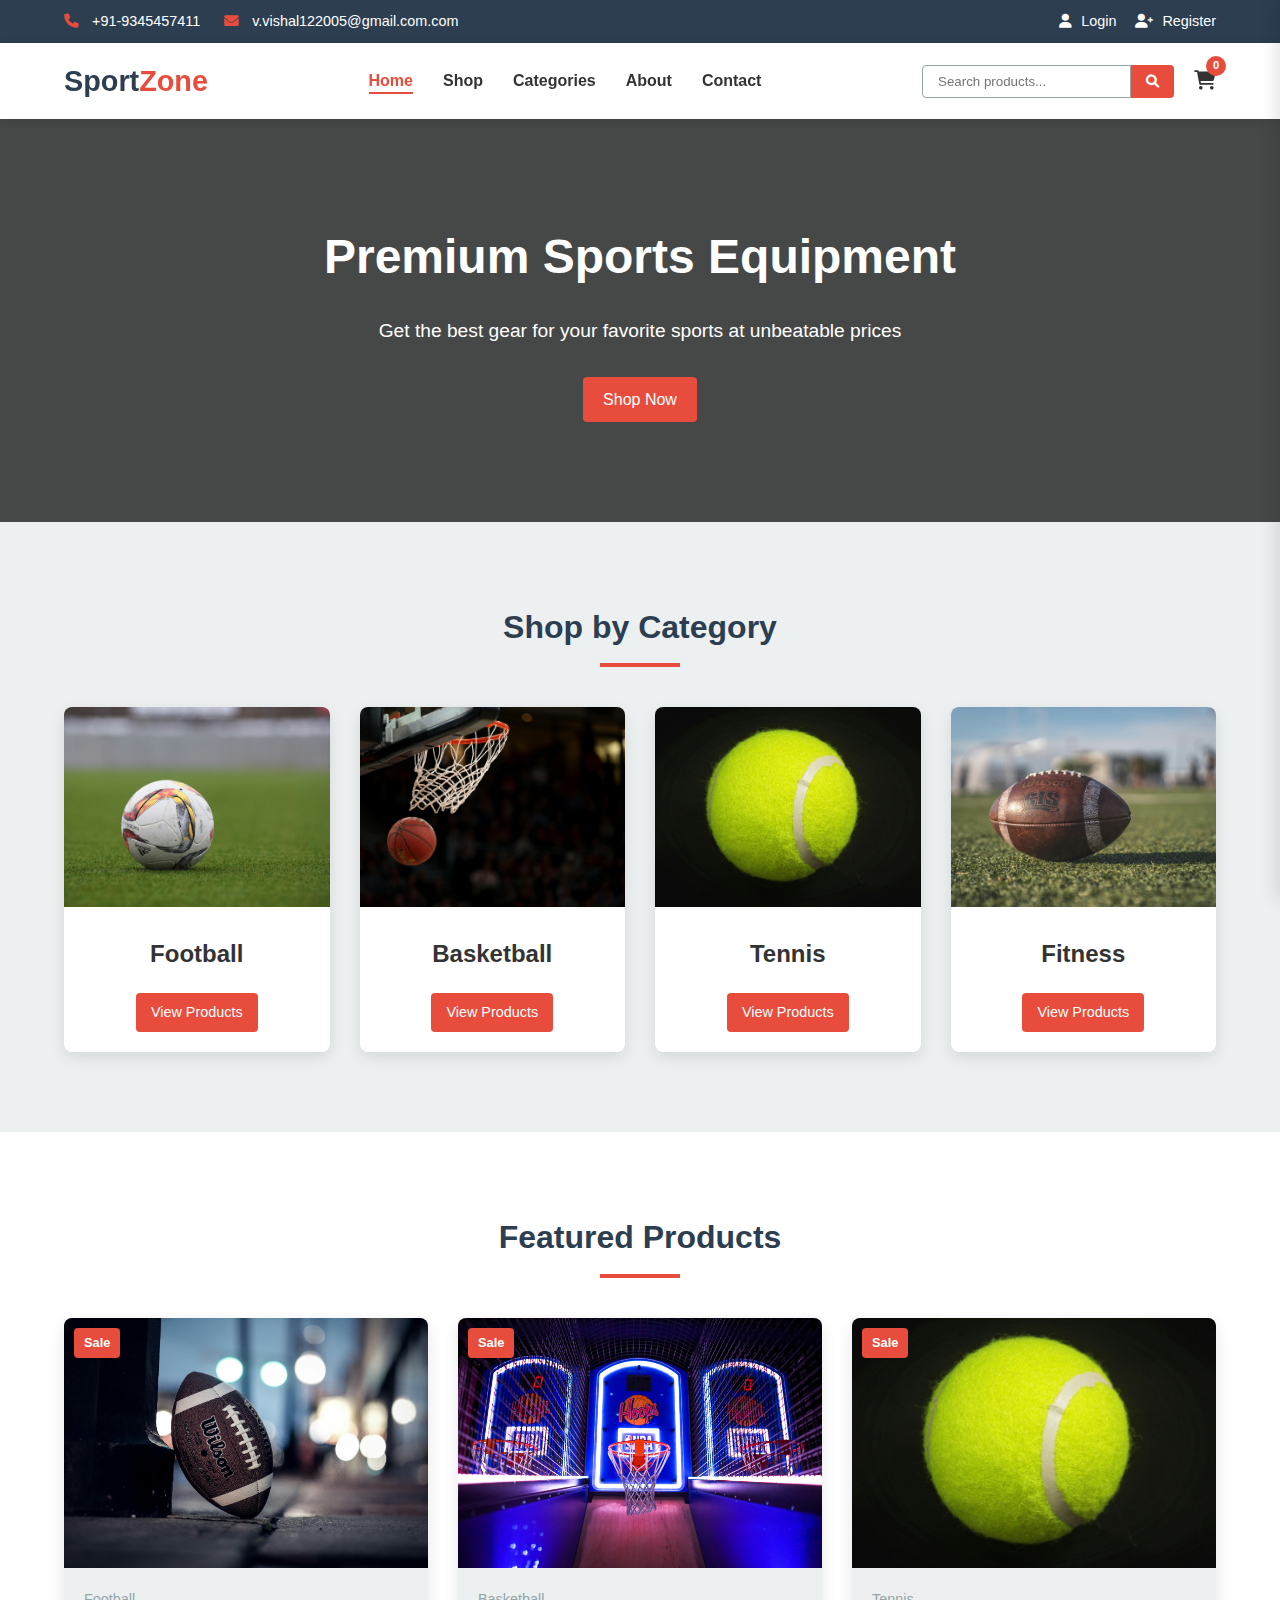
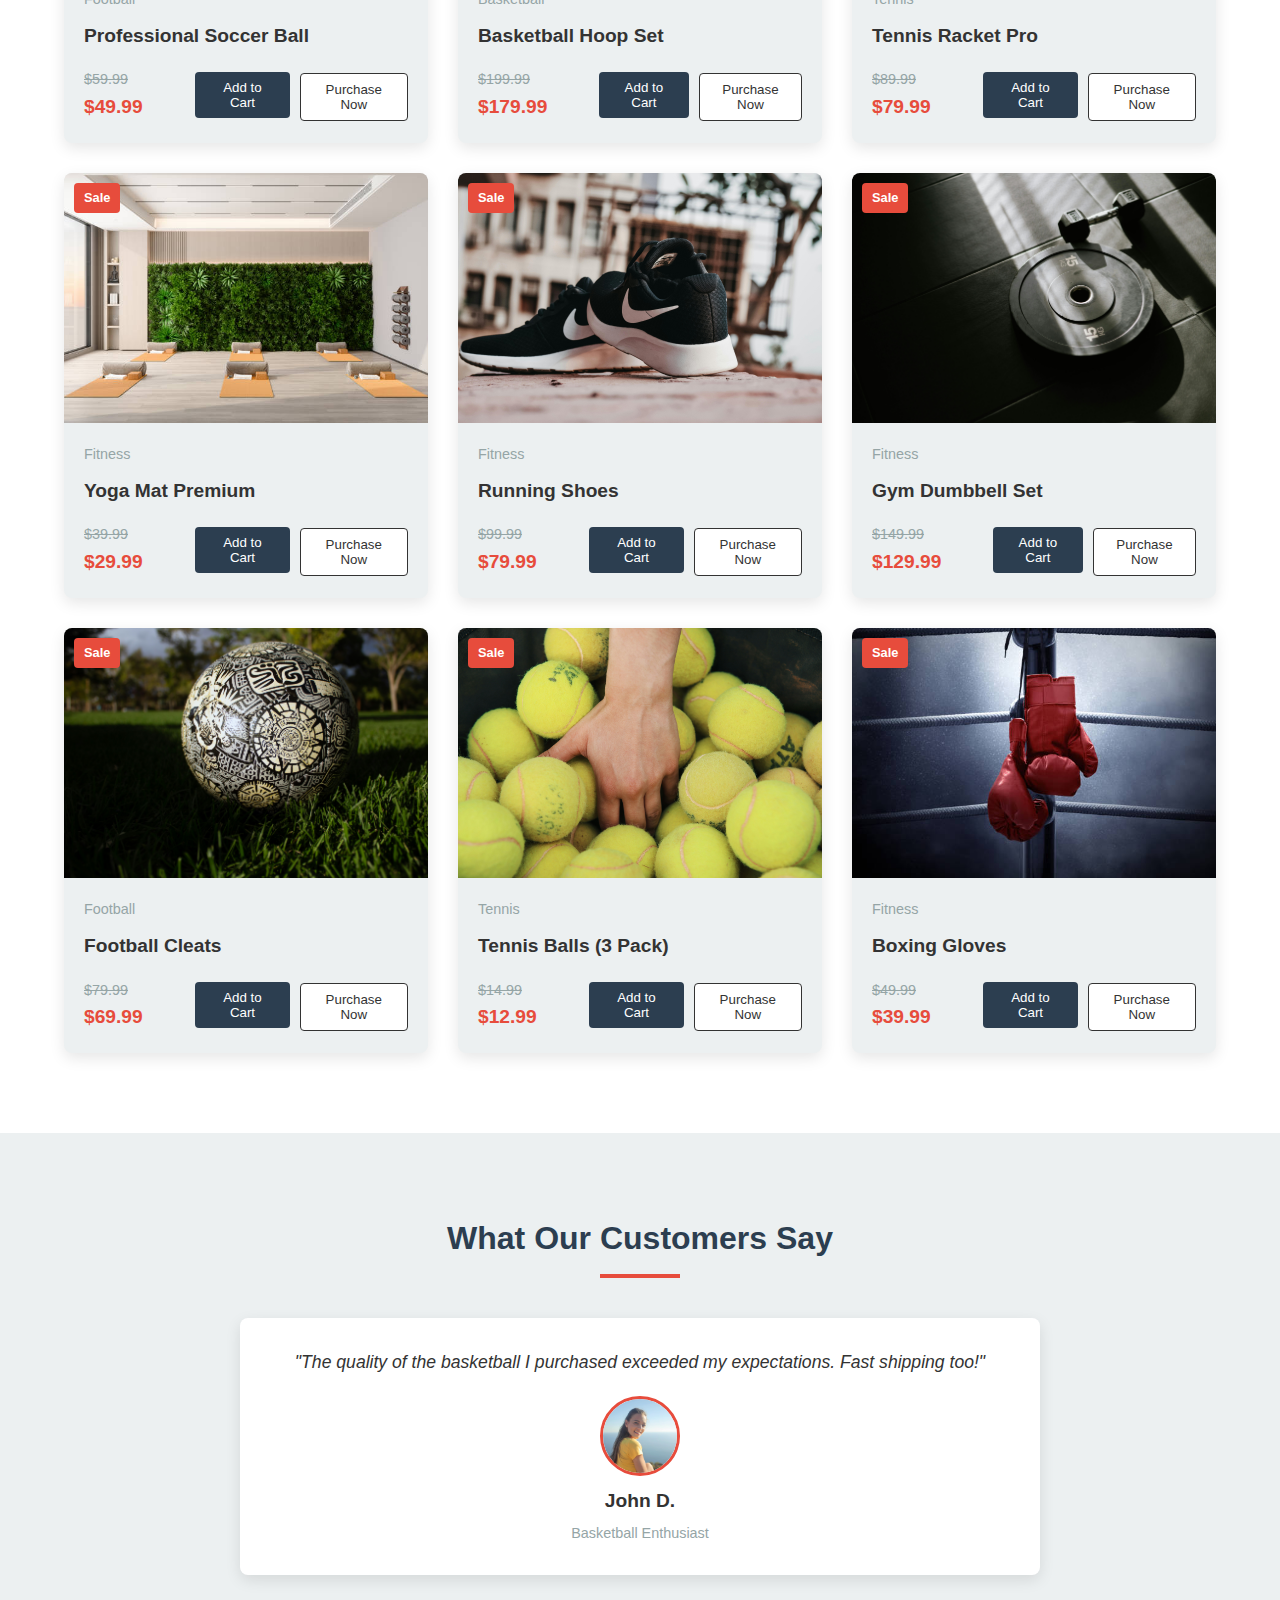
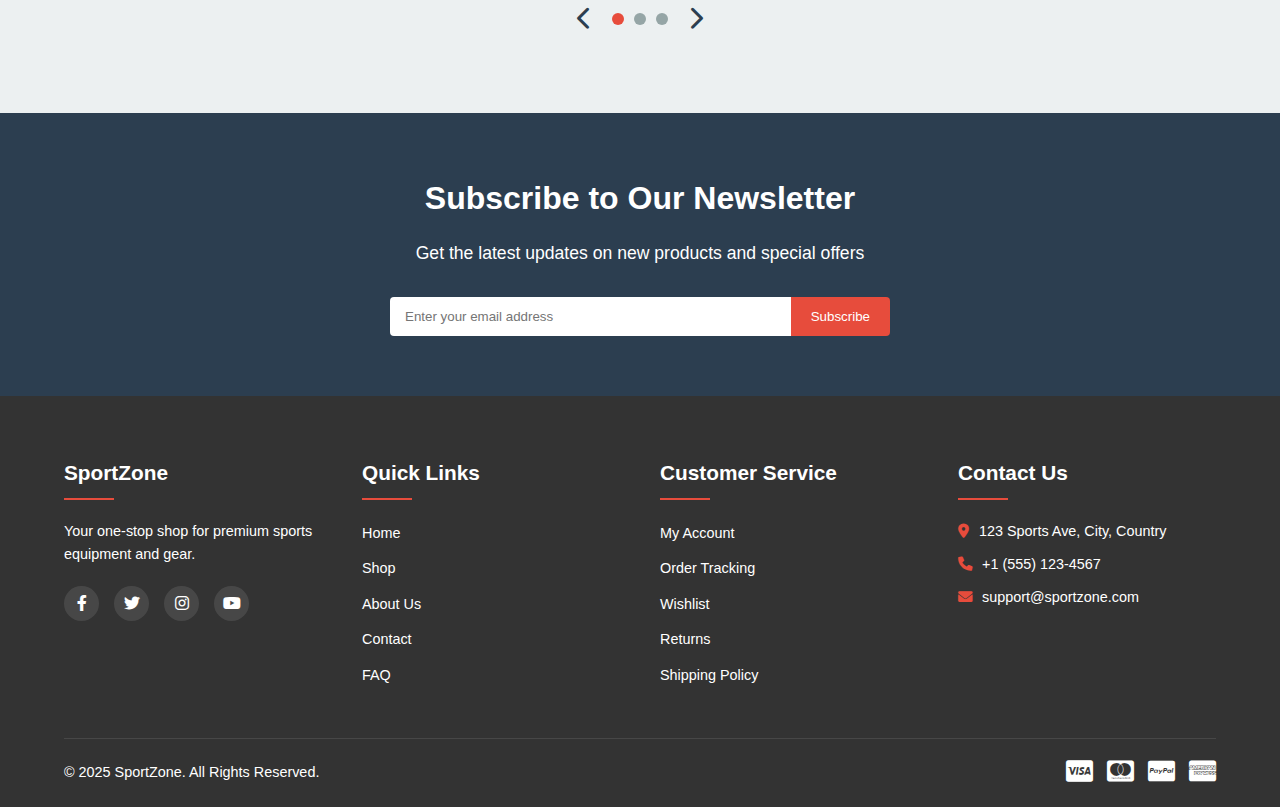
<file: index.html>
<!DOCTYPE html>
<html lang="en">
<head>
    <meta charset="UTF-8">
    <meta name="viewport" content="width=device-width, initial-scale=1.0">
    <title>SportZone - Premium Sports Equipment</title>
    <link rel="stylesheet" href="styles.css">
    <link rel="stylesheet" href="https://cdnjs.cloudflare.com/ajax/libs/font-awesome/6.0.0-beta3/css/all.min.css">
    <style>
    .view-details {
        background-color: #fff;
        border: 1px solid #333;
        color: #333;
        padding: 8px 12px;
        margin-top: 5px;
        margin-left: 10px;
        cursor: pointer;
        border-radius: 4px;
        transition: 0.3s;
    }

    .view-details:hover {
        background-color: #333;
        color: #fff;
    }
    </style>
</head>
<body>
    <!-- Header and other sections remain the same until the featured products section -->
   <header>
        <div class="top-bar">
            <div class="container">
                <div class="contact-info">
                    <span><i class="fas fa-phone"></i> +91-9345457411</span>
                    <span><i class="fas fa-envelope"></i> v.vishal122005@gmail.com.com</span>
                </div>
                <div class="auth-links">
                    <a href="#"><i class="fas fa-user"></i> Login</a>
                    <a href="#"><i class="fas fa-user-plus"></i> Register</a>
                </div>
            </div>
        </div>
        <nav>
            <div class="container">
                <div class="logo">
                    <h1>Sport<span>Zone</span></h1>
                </div>
                <ul class="nav-links">
                    <li><a href="#" class="active">Home</a></li>
                    <li><a href="#">Shop</a></li>
                    <li><a href="#">Categories</a></li>
                    <li><a href="#">About</a></li>
                    <li><a href="#">Contact</a></li>
                </ul>
                <div class="cart-search">
                    <div class="search-box">
                        <input type="text" placeholder="Search products...">
                        <button><i class="fas fa-search"></i></button>
                    </div>
                    <div class="cart-icon">
                        <i class="fas fa-shopping-cart"></i>
                        <span class="cart-count">0</span>
                    </div>
                </div>
                <div class="hamburger">
                    <i class="fas fa-bars"></i>
                </div>
            </div>
        </nav>
    </header>

    <section class="hero">
        <div class="container">
            <div class="hero-content">
                <h2>Premium Sports Equipment</h2>
                <p>Get the best gear for your favorite sports at unbeatable prices</p>
                <a href="#" class="btn">Shop Now</a>
            </div>
        </div>
    </section>

    <section class="categories">
        <div class="container">
            <h2 class="section-title">Shop by Category</h2>
            <div class="category-grid">
                <div class="category-card">
                    <img src="images/football.jpg" alt="Football">
                    <h3>Football</h3>
                    <a href="#" class="btn">View Products</a>
                </div>
                <div class="category-card">
                    <img src="images/baseketball.jpg" alt="Basketball">
                    <h3>Basketball</h3>
                    <a href="#" class="btn">View Products</a>
                </div>
                <div class="category-card">
                    <img src="images/tennis.jpg" alt="Tennis">
                    <h3>Tennis</h3>
                    <a href="#" class="btn">View Products</a>
                </div>
                <div class="category-card">
                    <img src="images/ball.jpg" alt="Fitness">
                    <h3>Fitness</h3>
                    <a href="#" class="btn">View Products</a>
                </div>
            </div>
        </div>
    </section>

    <section class="featured-products">
        <div class="container">
            <h2 class="section-title">Featured Products</h2>
            <div class="product-grid">
                <!-- Product 1 -->
                <div class="product-card">
                    <div class="product-image">
                        <span class="product-badge">Sale</span>
                        <img src="images/Professional Soccer Ball.jpg" alt="Professional Soccer Ball">
                    </div>
                    <div class="product-info">
                        <span class="product-category">Football</span>
                        <h3 class="product-title">Professional Soccer Ball</h3>
                        <div class="product-price">
                            <div>
                                <span class="old-price">$59.99</span>
                                <span class="price">$49.99</span>
                            </div>
                            <button class="add-to-cart" data-id="1">Add to Cart</button>
                            <button class="view-details" onclick="purchaseNow(1)">Purchase Now</button>
                        </div>
                    </div>
                </div>
                
                <!-- Product 2 -->
                <div class="product-card">
                    <div class="product-image">
                        <span class="product-badge">Sale</span>
                        <img src="images/Basketball Hoop Set.jpg" alt="Basketball Hoop Set">
                    </div>
                    <div class="product-info">
                        <span class="product-category">Basketball</span>
                        <h3 class="product-title">Basketball Hoop Set</h3>
                        <div class="product-price">
                            <div>
                                <span class="old-price">$199.99</span>
                                <span class="price">$179.99</span>
                            </div>
                            <button class="add-to-cart" data-id="2">Add to Cart</button>
                            <button class="view-details" onclick="purchaseNow(2)">Purchase Now</button>
                        </div>
                    </div>
                </div>

                <!-- Product 3 -->
                <div class="product-card">
                    <div class="product-image">
                        <span class="product-badge">Sale</span>
                        <img src="images/tennis.jpg" alt="Tennis Racket">
                    </div>
                    <div class="product-info">
                        <span class="product-category">Tennis</span>
                        <h3 class="product-title">Tennis Racket Pro</h3>
                        <div class="product-price">
                            <div>
                                <span class="old-price">$89.99</span>
                                <span class="price">$79.99</span>
                            </div>
                            <button class="add-to-cart" data-id="3">Add to Cart</button>
                            <button class="view-details" onclick="purchaseNow(3)">Purchase Now</button>
                        </div>
                    </div>
                </div>
                
                <!-- Product 4 -->
                <div class="product-card">
                    <div class="product-image">
                        <span class="product-badge">Sale</span>
                        <img src="images/Yoga Mat Premium.jpg" alt="Yoga Mat">
                    </div>
                    <div class="product-info">
                        <span class="product-category">Fitness</span>
                        <h3 class="product-title">Yoga Mat Premium</h3>
                        <div class="product-price">
                            <div>
                                <span class="old-price">$39.99</span>
                                <span class="price">$29.99</span>
                            </div>
                            <button class="add-to-cart" data-id="4">Add to Cart</button>
                            <button class="view-details" onclick="purchaseNow(4)">Purchase Now</button>
                        </div>
                    </div>
                </div>
                
                <!-- Product 5 -->
                <div class="product-card">
                    <div class="product-image">
                        <span class="product-badge">Sale</span>
                        <img src="images/Running Shoes.jpg" alt="Running Shoes">
                    </div>
                    <div class="product-info">
                        <span class="product-category">Fitness</span>
                        <h3 class="product-title">Running Shoes</h3>
                        <div class="product-price">
                            <div>
                                <span class="old-price">$99.99</span>
                                <span class="price">$79.99</span>
                            </div>
                            <button class="add-to-cart" data-id="5">Add to Cart</button>
                            <button class="view-details" onclick="purchaseNow(5)">Purchase Now</button>
                        </div>
                    </div>
                </div>
                
                <!-- Product 6 -->
                <div class="product-card">
                    <div class="product-image">
                        <span class="product-badge">Sale</span>
                        <img src="images/Gym Dumbbell Set.jpg" alt="Dumbbell Set">
                    </div>
                    <div class="product-info">
                        <span class="product-category">Fitness</span>
                        <h3 class="product-title">Gym Dumbbell Set</h3>
                        <div class="product-price">
                            <div>
                                <span class="old-price">$149.99</span>
                                <span class="price">$129.99</span>
                            </div>
                            <button class="add-to-cart" data-id="6">Add to Cart</button>
                            <button class="view-details" onclick="purchaseNow(6)">Purchase Now</button>
                        </div>
                    </div>
                </div>
                
                <!-- Product 7 -->
                <div class="product-card">
                    <div class="product-image">
                        <span class="product-badge">Sale</span>
                        <img src="images/Football Cleats.jpg" alt="Football Cleats">
                    </div>
                    <div class="product-info">
                        <span class="product-category">Football</span>
                        <h3 class="product-title">Football Cleats</h3>
                        <div class="product-price">
                            <div>
                                <span class="old-price">$79.99</span>
                                <span class="price">$69.99</span>
                            </div>
                            <button class="add-to-cart" data-id="7">Add to Cart</button>
                            <button class="view-details" onclick="purchaseNow(7)">Purchase Now</button>
                        </div>
                    </div>
                </div>
                
                <!-- Product 8 -->
                <div class="product-card">
                    <div class="product-image">
                        <span class="product-badge">Sale</span>
                        <img src="images/Tennis Balls3.jpg" alt="Tennis Balls">
                    </div>
                    <div class="product-info">
                        <span class="product-category">Tennis</span>
                        <h3 class="product-title">Tennis Balls (3 Pack)</h3>
                        <div class="product-price">
                            <div>
                                <span class="old-price">$14.99</span>
                                <span class="price">$12.99</span>
                            </div>
                            <button class="add-to-cart" data-id="8">Add to Cart</button>
                            <button class="view-details" onclick="purchaseNow(8)">Purchase Now</button>
                        </div>
                    </div>
                </div>
                
                <!-- Product 9 -->
                <div class="product-card">
                    <div class="product-image">
                        <span class="product-badge">Sale</span>
                        <img src="images/boxing gloves.jpg" alt="Boxing Gloves">
                    </div>
                    <div class="product-info">
                        <span class="product-category">Fitness</span>
                        <h3 class="product-title">Boxing Gloves</h3>
                        <div class="product-price">
                            <div>
                                <span class="old-price">$49.99</span>
                                <span class="price">$39.99</span>
                            </div>
                            <button class="add-to-cart" data-id="9">Add to Cart</button>
                            <button class="view-details" onclick="purchaseNow(9)">Purchase Now</button>
                        </div>
                    </div>
                </div>
            </div>
        </div>
    </section>

    <!-- Rest of the HTML remains the same -->
 <section class="testimonials">
        <div class="container">
            <h2 class="section-title">What Our Customers Say</h2>
            <div class="testimonial-slider">
                <div class="testimonial active">
                    <p>"The quality of the basketball I purchased exceeded my expectations. Fast shipping too!"</p>
                    <div class="customer">
                        <img src="images/reviewer1.jpg" alt="John D.">
                        <h4>John D.</h4>
                        <span>Basketball Enthusiast</span>
                    </div>
                </div>
                <div class="testimonial">
                    <p>"Great selection of tennis rackets at competitive prices. Will definitely shop here again."</p>
                    <div class="customer">
                        <img src="images/reviewer2.jpg" alt="Sarah M.">
                        <h4>Sarah M.</h4>
                        <span>Tennis Player</span>
                    </div>
                </div>
                <div class="testimonial">
                    <p>"Excellent customer service helped me find the perfect fitness equipment for my home gym."</p>
                    <div class="customer">
                        <img src="images/reviewer3.jpg" alt="Michael T.">
                        <h4>Michael T.</h4>
                        <span>Fitness Trainer</span>
                    </div>
                </div>
            </div>
            <div class="slider-controls">
                <button class="prev"><i class="fas fa-chevron-left"></i></button>
                <div class="dots">
                    <span class="dot active"></span>
                    <span class="dot"></span>
                    <span class="dot"></span>
                </div>
                <button class="next"><i class="fas fa-chevron-right"></i></button>
            </div>
        </div>
    </section>

    <section class="newsletter">
        <div class="container">
            <div class="newsletter-content">
                <h2>Subscribe to Our Newsletter</h2>
                <p>Get the latest updates on new products and special offers</p>
                <form>
                    <input type="email" placeholder="Enter your email address">
                    <button type="submit" class="btn">Subscribe</button>
                </form>
            </div>
        </div>
    </section>

    <footer>
        <div class="container">
            <div class="footer-grid">
                <div class="footer-col">
                    <h3>SportZone</h3>
                    <p>Your one-stop shop for premium sports equipment and gear.</p>
                    <div class="social-links">
                        <a href="#"><i class="fab fa-facebook-f"></i></a>
                        <a href="#"><i class="fab fa-twitter"></i></a>
                        <a href="#"><i class="fab fa-instagram"></i></a>
                        <a href="#"><i class="fab fa-youtube"></i></a>
                    </div>
                </div>
                <div class="footer-col">
                    <h3>Quick Links</h3>
                    <ul>
                        <li><a href="#">Home</a></li>
                        <li><a href="#">Shop</a></li>
                        <li><a href="#">About Us</a></li>
                        <li><a href="#">Contact</a></li>
                        <li><a href="#">FAQ</a></li>
                    </ul>
                </div>
                <div class="footer-col">
                    <h3>Customer Service</h3>
                    <ul>
                        <li><a href="#">My Account</a></li>
                        <li><a href="#">Order Tracking</a></li>
                        <li><a href="#">Wishlist</a></li>
                        <li><a href="#">Returns</a></li>
                        <li><a href="#">Shipping Policy</a></li>
                    </ul>
                </div>
                <div class="footer-col">
                    <h3>Contact Us</h3>
                    <ul class="contact-info">
                        <li><i class="fas fa-map-marker-alt"></i> 123 Sports Ave, City, Country</li>
                        <li><i class="fas fa-phone"></i> +1 (555) 123-4567</li>
                        <li><i class="fas fa-envelope"></i> support@sportzone.com</li>
                    </ul>
                </div>
            </div>
            <div class="footer-bottom">
                <p>&copy; 2025 SportZone. All Rights Reserved.</p>
                <div class="payment-methods">
                    <i class="fab fa-cc-visa"></i>
                    <i class="fab fa-cc-mastercard"></i>
                    <i class="fab fa-cc-paypal"></i>
                    <i class="fab fa-cc-amex"></i>
                </div>
            </div>
        </div>
    </footer>

    <div class="cart-sidebar">
        <div class="cart-header">
            <h3>Your Cart</h3>
            <button class="close-cart"><i class="fas fa-times"></i></button>
        </div>
        <div class="cart-items">
            <!-- Cart items will be loaded here by JavaScript -->
        </div>
        <div class="cart-total">
            <p>Total: <span>$0.00</span></p>
            <a href="#" class="btn checkout-btn">Proceed to Checkout</a>
        </div>
    </div>
    <div class="overlay"></div>

    <script>
        // Sample product data
        const products = [
            {
                id: 1,
                title: "Professional Soccer Ball",
                category: "Football",
                price: 49.99,
                oldPrice: 59.99,
                image: "images/Professional Soccer Ball.jpg",
                badge: "Sale",
                rating: 4.5
            },
            {
                id: 2,
                title: "Basketball Hoop Set",
                category: "Basketball",
                price: 179.99,
                oldPrice: 199.99,
                image: "images/Basketball Hoop Set.jpg",
                badge: "Sale",
                rating: 4.8
            },
            {
                id: 3,
                title: "Tennis Racket Pro",
                category: "Tennis",
                price: 79.99,
                oldPrice: 89.99,
                image: "images/tennis.jpg",
                badge: "Sale",
                rating: 4.3
            },
            {
                id: 4,
                title: "Yoga Mat Premium",
                category: "Fitness",
                price: 29.99,
                oldPrice: 39.99,
                image: "images/Yoga Mat Premium.jpg",
                badge: "Sale",
                rating: 4.7
            },
            {
                id: 5,
                title: "Running Shoes",
                category: "Fitness",
                price: 79.99,
                oldPrice: 99.99,
                image: "images/Running Shoes.jpg",
                badge: "Sale",
                rating: 4.6
            },
            {
                id: 6,
                title: "Gym Dumbbell Set",
                category: "Fitness",
                price: 129.99,
                oldPrice: 149.99,
                image: "images/Gym Dumbbell Set.jpg",
                badge: "Sale",
                rating: 4.9
            },
            {
                id: 7,
                title: "Football Cleats",
                category: "Football",
                price: 69.99,
                oldPrice: 79.99,
                image: "images/Football Cleats.jpg",
                badge: "Sale",
                rating: 4.4
            },
            {
                id: 8,
                title: "Tennis Balls (3 Pack)",
                category: "Tennis",
                price: 12.99,
                oldPrice: 14.99,
                image: "images/Tennis Balls3.jpg",
                badge: "Sale",
                rating: 4.2
            },
            {
                id: 9,
                title: "Boxing Gloves",
                category: "Fitness",
                price: 39.99,
                oldPrice: 49.99,
                image: "images/boxing gloves.jpg",
                badge: "Sale",
                rating: 4.5
            }
        ];

        // Cart functionality
        let cart = [];

        // DOM Elements
        const productGrid = document.querySelector('.product-grid');
        const cartIcon = document.querySelector('.cart-icon');
        const cartCount = document.querySelector('.cart-count');
        const cartSidebar = document.querySelector('.cart-sidebar');
        const overlay = document.querySelector('.overlay');
        const closeCart = document.querySelector('.close-cart');
        const cartItemsContainer = document.querySelector('.cart-items');
        const cartTotal = document.querySelector('.cart-total span');
        const hamburger = document.querySelector('.hamburger');
        const navLinks = document.querySelector('.nav-links');
        const testimonialSlides = document.querySelectorAll('.testimonial');
        const dots = document.querySelectorAll('.dot');
        const prevBtn = document.querySelector('.prev');
        const nextBtn = document.querySelector('.next');

        // Initialize
        document.addEventListener('DOMContentLoaded', () => {
            // Add event listeners to all "Add to Cart" buttons
            document.querySelectorAll('.add-to-cart').forEach(button => {
                button.addEventListener('click', addToCart);
            });
            
            // Cart toggle
            cartIcon.addEventListener('click', () => {
                cartSidebar.classList.add('active');
                overlay.classList.add('active');
                updateCartDisplay();
            });
            
            closeCart.addEventListener('click', () => {
                cartSidebar.classList.remove('active');
                overlay.classList.remove('active');
            });
            
            overlay.addEventListener('click', () => {
                cartSidebar.classList.remove('active');
                overlay.classList.remove('active');
            });
            
            // Mobile menu toggle
            hamburger.addEventListener('click', () => {
                navLinks.classList.toggle('active');
            });
            
            // Testimonial slider
            dots.forEach((dot, index) => {
                dot.addEventListener('click', () => showSlide(index));
            });
            
            prevBtn.addEventListener('click', prevSlide);
            nextBtn.addEventListener('click', nextSlide);
            
            // Auto slide
            setInterval(nextSlide, 5000);
        });

        // Add to cart function
        function addToCart(event) {
            const productId = parseInt(event.target.getAttribute('data-id'));
            const product = products.find(p => p.id === productId);
            
            if (product) {
                // Check if product already exists in cart
                const existingItem = cart.find(item => item.id === productId);
                
                if (existingItem) {
                    existingItem.quantity += 1;
                } else {
                    cart.push({
                        ...product,
                        quantity: 1
                    });
                }
                
                updateCartCount();
                showCartNotification(product.title);
            }
        }

        // Update cart count in the header
        function updateCartCount() {
            const totalItems = cart.reduce((total, item) => total + item.quantity, 0);
            cartCount.textContent = totalItems;
        }

        // Show notification when item is added to cart
        function showCartNotification(productName) {
            const notification = document.createElement('div');
            notification.className = 'cart-notification';
            notification.innerHTML = `
                <p>${productName} added to cart!</p>
            `;
            
            document.body.appendChild(notification);
            
            setTimeout(() => {
                notification.classList.add('show');
            }, 10);
            
            setTimeout(() => {
                notification.classList.remove('show');
                setTimeout(() => {
                    document.body.removeChild(notification);
                }, 300);
            }, 3000);
        }

        // Update cart display in sidebar
        function updateCartDisplay() {
            if (cart.length === 0) {
                cartItemsContainer.innerHTML = '<p>Your cart is empty</p>';
                cartTotal.textContent = '$0.00';
                return;
            }
            
            let html = '';
            let total = 0;
            
            cart.forEach(item => {
                const itemTotal = item.price * item.quantity;
                total += itemTotal;
                
                html += `
                    <div class="cart-item">
                        <img src="${item.image}" alt="${item.title}">
                        <div class="cart-item-details">
                            <h4>${item.title}</h4>
                            <p>$${item.price.toFixed(2)} x ${item.quantity}</p>
                            <p class="cart-item-total">$${itemTotal.toFixed(2)}</p>
                            <div class="cart-item-actions">
                                <button class="quantity-btn minus" data-id="${item.id}">-</button>
                                <span>${item.quantity}</span>
                                <button class="quantity-btn plus" data-id="${item.id}">+</button>
                                <button class="remove-btn" data-id="${item.id}"><i class="fas fa-trash"></i></button>
                            </div>
                        </div>
                    </div>
                `;
            });
            
            cartItemsContainer.innerHTML = html;
            cartTotal.textContent = `$${total.toFixed(2)}`;
            
            // Add event listeners to quantity buttons
            document.querySelectorAll('.quantity-btn').forEach(button => {
                button.addEventListener('click', updateCartItemQuantity);
            });
            
            // Add event listeners to remove buttons
            document.querySelectorAll('.remove-btn').forEach(button => {
                button.addEventListener('click', removeCartItem);
            });
        }

        // Update cart item quantity
        function updateCartItemQuantity(event) {
            const productId = parseInt(event.target.getAttribute('data-id'));
            const item = cart.find(item => item.id === productId);
            
            if (event.target.classList.contains('minus')) {
                if (item.quantity > 1) {
                    item.quantity -= 1;
                } else {
                    // Remove item if quantity becomes 0
                    cart = cart.filter(item => item.id !== productId);
                }
            } else if (event.target.classList.contains('plus')) {
                item.quantity += 1;
            }
            
            updateCartCount();
            updateCartDisplay();
        }

        // Remove item from cart
        function removeCartItem(event) {
            const productId = parseInt(event.target.closest('button').getAttribute('data-id'));
            cart = cart.filter(item => item.id !== productId);
            
            updateCartCount();
            updateCartDisplay();
        }

        // Purchase Now function - redirects to payment page
        function purchaseNow(productId) {
            // Add the product to cart with quantity 1
            const product = products.find(p => p.id === productId);
            
            if (product) {
                // Create a temporary cart with just this product
                const tempCart = [{
                    ...product,
                    quantity: 1
                }];
                
                // Store the cart in sessionStorage
                sessionStorage.setItem('checkoutCart', JSON.stringify(tempCart));
                
                // Redirect to payment page
                window.location.href = 'payment.html';
            }
        }

        // Testimonial slider functions
        let currentSlide = 0;

        function showSlide(n) {
            testimonialSlides.forEach(slide => slide.classList.remove('active'));
            dots.forEach(dot => dot.classList.remove('active'));
            
            currentSlide = (n + testimonialSlides.length) % testimonialSlides.length;
            
            testimonialSlides[currentSlide].classList.add('active');
            dots[currentSlide].classList.add('active');
        }

        function nextSlide() {
            showSlide(currentSlide + 1);
        }

        function prevSlide() {
            showSlide(currentSlide - 1);
        }
    </script>

    <style>
        /* Add this CSS for the cart notification */
        .cart-notification {
            position: fixed;
            bottom: 20px;
            right: 20px;
            background-color: #4CAF50;
            color: white;
            padding: 15px 20px;
            border-radius: 4px;
            box-shadow: 0 4px 8px rgba(0, 0, 0, 0.1);
            z-index: 1000;
            transform: translateY(100px);
            opacity: 0;
            transition: transform 0.3s ease, opacity 0.3s ease;
        }
        
        .cart-notification.show {
            transform: translateY(0);
            opacity: 1;
        }
        
        /* Style for cart items in sidebar */
        .cart-item {
            display: flex;
            margin-bottom: 15px;
            padding-bottom: 15px;
            border-bottom: 1px solid #eee;
        }
        
        .cart-item img {
            width: 80px;
            height: 80px;
            object-fit: cover;
            margin-right: 15px;
        }
        
        .cart-item-details {
            flex: 1;
        }
        
        .cart-item-actions {
            display: flex;
            align-items: center;
            margin-top: 5px;
        }
        
        .quantity-btn {
            background: #f5f5f5;
            border: none;
            width: 25px;
            height: 25px;
            display: flex;
            align-items: center;
            justify-content: center;
            cursor: pointer;
            margin: 0 5px;
        }
        
        .remove-btn {
            background: none;
            border: none;
            color: #ff5252;
            cursor: pointer;
            margin-left: 10px;
        }
    </style>
</body>
</html>
</file>
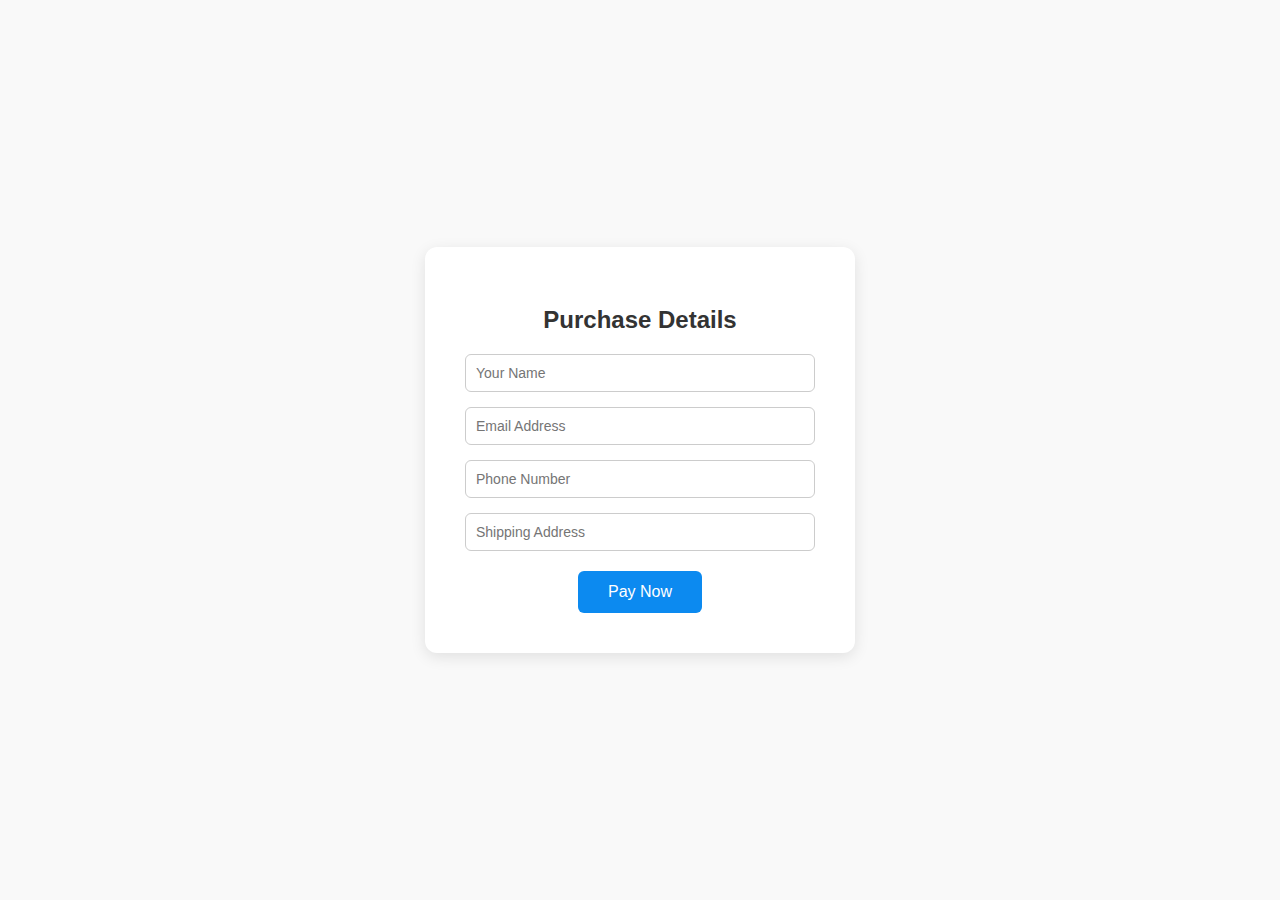
<file: payment.html>
<!DOCTYPE html>
<html lang="en">
<head>
  <meta charset="UTF-8">
  <title>Razorpay Payment</title>
  <style>
    body {
      margin: 0;
      padding: 0;
      font-family: "Segoe UI", Tahoma, Geneva, Verdana, sans-serif;
      background-color: #f9f9f9;
      display: flex;
      align-items: center;
      justify-content: center;
      height: 100vh;
    }

    .container {
      background: white;
      padding: 40px;
      border-radius: 12px;
      box-shadow: 0 4px 15px rgba(0, 0, 0, 0.1);
      text-align: center;
      width: 350px;
    }

    h2 {
      margin-bottom: 20px;
      color: #333;
    }

    form {
      display: flex;
      flex-direction: column;
      gap: 15px;
      margin-bottom: 20px;
    }

    input {
      padding: 10px;
      border-radius: 6px;
      border: 1px solid #ccc;
      font-size: 14px;
    }

    button {
      padding: 12px 30px;
      font-size: 16px;
      background-color: #0c8af0;
      color: white;
      border: none;
      border-radius: 6px;
      cursor: pointer;
      transition: background-color 0.3s;
    }

    button:hover {
      background-color: #076cd6;
    }
  </style>
</head>
<body>

<div class="container">
  <h2>Purchase Details</h2>

  <form id="purchaseForm">
    <input type="text" id="name" placeholder="Your Name" required />
    <input type="email" id="email" placeholder="Email Address" required />
    <input type="tel" id="phone" placeholder="Phone Number" required />
    <input type="text" id="address" placeholder="Shipping Address" required />
  </form>

  <button id="payBtn">Pay Now</button>
</div>

<!-- Razorpay script -->
<script src="https://checkout.razorpay.com/v1/checkout.js"></script>
<script>
  document.getElementById('payBtn').onclick = function () {
    const name = document.getElementById('name').value;
    const email = document.getElementById('email').value;
    const phone = document.getElementById('phone').value;
    const address = document.getElementById('address').value;

    if (!name || !email || !phone || !address) {
      alert("Please fill in all purchase details before proceeding.");
      return;
    }

    var options = {
      key: "rzp_test_d2DFy375FKpo5I", // Your Razorpay test API key
      amount: 1, // Amount in paise = ₹500.00
      currency: "INR",
      name: "SportZone",
      description: "Test Transaction",
    
      handler: function (response) {
        alert("Payment Successful!\nPayment ID: " + response.razorpay_payment_id);
      },
      prefill: {
        name: name,
        email: email,
        contact: phone
      },
      notes: {
        address: address
      },
      theme: {
        color: "#0c8af0"
      }
    };
    var rzp1 = new Razorpay(options);
    rzp1.open();
  };
</script>

</body>
</html>
</file>
<file: styles.css>
/* Global Styles */
:root {
    --primary-color: #2c3e50;
    --secondary-color: #e74c3c;
    --accent-color: #3498db;
    --light-color: #ecf0f1;
    --dark-color: #2c3e50;
    --gray-color: #95a5a6;
    --white-color: #ffffff;
    --black-color: #333333;
    --success-color: #2ecc71;
    --warning-color: #f39c12;
    --danger-color: #e74c3c;
}

* {
    margin: 0;
    padding: 0;
    box-sizing: border-box;
}

body {
    font-family: 'Segoe UI', Tahoma, Geneva, Verdana, sans-serif;
    line-height: 1.6;
    color: var(--black-color);
    background-color: var(--light-color);
}

a {
    text-decoration: none;
    color: inherit;
}

ul {
    list-style: none;
}

img {
    max-width: 100%;
    height: auto;
}

.container {
    width: 90%;
    max-width: 1200px;
    margin: 0 auto;
}

.btn {
    display: inline-block;
    padding: 10px 20px;
    background-color: var(--secondary-color);
    color: var(--white-color);
    border: none;
    border-radius: 4px;
    cursor: pointer;
    transition: all 0.3s ease;
    text-align: center;
}

.btn:hover {
    background-color: #c0392b;
    transform: translateY(-2px);
}

.section-title {
    text-align: center;
    margin-bottom: 40px;
    font-size: 2rem;
    color: var(--dark-color);
    position: relative;
}

.section-title::after {
    content: '';
    display: block;
    width: 80px;
    height: 4px;
    background-color: var(--secondary-color);
    margin: 10px auto;
}

/* Header Styles */
.top-bar {
    background-color: var(--dark-color);
    color: var(--white-color);
    padding: 10px 0;
    font-size: 0.9rem;
}

.top-bar .container {
    display: flex;
    justify-content: space-between;
    align-items: center;
}

.contact-info span {
    margin-right: 20px;
}

.contact-info i, .auth-links i {
    margin-right: 5px;
}

.auth-links a {
    margin-left: 15px;
    transition: color 0.3s ease;
}

.auth-links a:hover {
    color: var(--secondary-color);
}

nav {
    background-color: var(--white-color);
    box-shadow: 0 2px 10px rgba(0, 0, 0, 0.1);
    position: sticky;
    top: 0;
    z-index: 100;
}

nav .container {
    display: flex;
    justify-content: space-between;
    align-items: center;
    padding: 15px 0;
}

.logo h1 {
    font-size: 1.8rem;
    font-weight: 700;
    color: var(--dark-color);
}

.logo h1 span {
    color: var(--secondary-color);
}

.nav-links {
    display: flex;
}

.nav-links li {
    margin: 0 15px;
}

.nav-links a {
    font-weight: 600;
    transition: color 0.3s ease;
    position: relative;
}

.nav-links a:hover, .nav-links a.active {
    color: var(--secondary-color);
}

.nav-links a.active::after {
    content: '';
    position: absolute;
    bottom: -5px;
    left: 0;
    width: 100%;
    height: 2px;
    background-color: var(--secondary-color);
}

.cart-search {
    display: flex;
    align-items: center;
}

.search-box {
    display: flex;
    margin-right: 20px;
}

.search-box input {
    padding: 8px 15px;
    border: 1px solid var(--gray-color);
    border-radius: 4px 0 0 4px;
    outline: none;
}

.search-box button {
    background-color: var(--secondary-color);
    color: var(--white-color);
    border: none;
    padding: 8px 15px;
    border-radius: 0 4px 4px 0;
    cursor: pointer;
}

.cart-icon {
    position: relative;
    cursor: pointer;
    font-size: 1.2rem;
}

.cart-count {
    position: absolute;
    top: -10px;
    right: -10px;
    background-color: var(--secondary-color);
    color: var(--white-color);
    border-radius: 50%;
    width: 20px;
    height: 20px;
    display: flex;
    align-items: center;
    justify-content: center;
    font-size: 0.7rem;
    font-weight: bold;
}

.hamburger {
    display: none;
    font-size: 1.5rem;
    cursor: pointer;
}

/* Hero Section */
.hero {
    background: linear-gradient(rgba(0, 0, 0, 0.7), rgba(0, 0, 0, 0.7)), url('https://via.placeholder.com/1920x600?text=Sports+Equipment');
    background-size: cover;
    background-position: center;
    color: var(--white-color);
    padding: 100px 0;
    text-align: center;
}

.hero-content h2 {
    font-size: 3rem;
    margin-bottom: 20px;
}

.hero-content p {
    font-size: 1.2rem;
    margin-bottom: 30px;
    max-width: 700px;
    margin-left: auto;
    margin-right: auto;
}

/* Categories Section */
.categories {
    padding: 80px 0;
}

.category-grid {
    display: grid;
    grid-template-columns: repeat(auto-fit, minmax(250px, 1fr));
    gap: 30px;
}

.category-card {
    background-color: var(--white-color);
    border-radius: 8px;
    overflow: hidden;
    box-shadow: 0 5px 15px rgba(0, 0, 0, 0.1);
    transition: transform 0.3s ease, box-shadow 0.3s ease;
    text-align: center;
}

.category-card:hover {
    transform: translateY(-10px);
    box-shadow: 0 15px 30px rgba(0, 0, 0, 0.2);
}

.category-card img {
    width: 100%;
    height: 200px;
    object-fit: cover;
}

.category-card h3 {
    margin: 20px 0;
    font-size: 1.5rem;
}

.category-card .btn {
    margin-bottom: 20px;
    padding: 8px 15px;
    font-size: 0.9rem;
}

/* Featured Products */
.featured-products {
    padding: 80px 0;
    background-color: var(--white-color);
}

.product-grid {
    display: grid;
    grid-template-columns: repeat(auto-fit, minmax(280px, 1fr));
    gap: 30px;
}

.product-card {
    background-color: var(--light-color);
    border-radius: 8px;
    overflow: hidden;
    box-shadow: 0 5px 15px rgba(0, 0, 0, 0.1);
    transition: transform 0.3s ease;
}

.product-card:hover {
    transform: translateY(-5px);
}

.product-image {
    position: relative;
    height: 250px;
    overflow: hidden;
}

.product-image img {
    width: 100%;
    height: 100%;
    object-fit: cover;
    transition: transform 0.5s ease;
}

.product-card:hover .product-image img {
    transform: scale(1.05);
}

.product-badge {
    position: absolute;
    top: 10px;
    left: 10px;
    background-color: var(--secondary-color);
    color: var(--white-color);
    padding: 5px 10px;
    border-radius: 4px;
    font-size: 0.8rem;
    font-weight: bold;
}

.product-info {
    padding: 20px;
}

.product-title {
    font-size: 1.2rem;
    margin-bottom: 10px;
}

.product-category {
    color: var(--gray-color);
    font-size: 0.9rem;
    margin-bottom: 10px;
    display: block;
}

.product-price {
    display: flex;
    align-items: center;
    justify-content: space-between;
    margin-top: 15px;
}

.price {
    font-weight: bold;
    font-size: 1.2rem;
    color: var(--secondary-color);
}

.old-price {
    text-decoration: line-through;
    color: var(--gray-color);
    font-size: 0.9rem;
    margin-right: 10px;
}

.add-to-cart {
    background-color: var(--dark-color);
    color: var(--white-color);
    border: none;
    padding: 8px 15px;
    border-radius: 4px;
    cursor: pointer;
    transition: background-color 0.3s ease;
}

.add-to-cart:hover {
    background-color: var(--secondary-color);
}

/* Testimonials */
.testimonials {
    padding: 80px 0;
    background-color: var(--light-color);
}

.testimonial-slider {
    position: relative;
    max-width: 800px;
    margin: 0 auto;
}

.testimonial {
    display: none;
    text-align: center;
    padding: 30px;
    background-color: var(--white-color);
    border-radius: 8px;
    box-shadow: 0 5px 15px rgba(0, 0, 0, 0.1);
}

.testimonial.active {
    display: block;
}

.testimonial p {
    font-size: 1.1rem;
    font-style: italic;
    margin-bottom: 20px;
}

.customer {
    display: flex;
    flex-direction: column;
    align-items: center;
}

.customer img {
    width: 80px;
    height: 80px;
    border-radius: 50%;
    object-fit: cover;
    margin-bottom: 10px;
    border: 3px solid var(--secondary-color);
}

.customer h4 {
    font-size: 1.2rem;
    margin-bottom: 5px;
}

.customer span {
    color: var(--gray-color);
    font-size: 0.9rem;
}

.slider-controls {
    display: flex;
    justify-content: center;
    align-items: center;
    margin-top: 30px;
}

.slider-controls button {
    background: none;
    border: none;
    font-size: 1.5rem;
    color: var(--dark-color);
    cursor: pointer;
    margin: 0 15px;
}

.dots {
    display: flex;
}

.dot {
    width: 12px;
    height: 12px;
    border-radius: 50%;
    background-color: var(--gray-color);
    margin: 0 5px;
    cursor: pointer;
}

.dot.active {
    background-color: var(--secondary-color);
}

/* Newsletter */
.newsletter {
    padding: 60px 0;
    background-color: var(--dark-color);
    color: var(--white-color);
    text-align: center;
}

.newsletter h2 {
    font-size: 2rem;
    margin-bottom: 15px;
}

.newsletter p {
    margin-bottom: 30px;
    font-size: 1.1rem;
    max-width: 600px;
    margin-left: auto;
    margin-right: auto;
}

.newsletter form {
    display: flex;
    max-width: 500px;
    margin: 0 auto;
}

.newsletter input {
    flex: 1;
    padding: 12px 15px;
    border: none;
    border-radius: 4px 0 0 4px;
    outline: none;
}

.newsletter button {
    border-radius: 0 4px 4px 0;
    padding: 12px 20px;
}

/* Footer */
footer {
    background-color: var(--black-color);
    color: var(--white-color);
    padding: 60px 0 0;
}

.footer-grid {
    display: grid;
    grid-template-columns: repeat(auto-fit, minmax(200px, 1fr));
    gap: 40px;
    margin-bottom: 40px;
}

.footer-col h3 {
    font-size: 1.3rem;
    margin-bottom: 20px;
    position: relative;
    padding-bottom: 10px;
}

.footer-col h3::after {
    content: '';
    position: absolute;
    bottom: 0;
    left: 0;
    width: 50px;
    height: 2px;
    background-color: var(--secondary-color);
}

.footer-col p {
    margin-bottom: 20px;
    font-size: 0.9rem;
}

.social-links {
    display: flex;
    gap: 15px;
}

.social-links a {
    display: flex;
    align-items: center;
    justify-content: center;
    width: 35px;
    height: 35px;
    background-color: rgba(255, 255, 255, 0.1);
    border-radius: 50%;
    transition: all 0.3s ease;
}

.social-links a:hover {
    background-color: var(--secondary-color);
    transform: translateY(-3px);
}

.footer-col ul li {
    margin-bottom: 10px;
}

.footer-col ul li a {
    transition: color 0.3s ease;
    font-size: 0.9rem;
}

.footer-col ul li a:hover {
    color: var(--secondary-color);
}

.contact-info li {
    display: flex;
    align-items: center;
    margin-bottom: 15px;
    font-size: 0.9rem;
}

.contact-info i {
    margin-right: 10px;
    color: var(--secondary-color);
}

.footer-bottom {
    border-top: 1px solid rgba(255, 255, 255, 0.1);
    padding: 20px 0;
    display: flex;
    justify-content: space-between;
    align-items: center;
    font-size: 0.9rem;
}

.payment-methods i {
    font-size: 1.5rem;
    margin-left: 10px;
}

/* Cart Sidebar */
.cart-sidebar {
    position: fixed;
    top: 0;
    right: -400px;
    width: 400px;
    height: 100%;
    background-color: var(--white-color);
    box-shadow: -5px 0 15px rgba(0, 0, 0, 0.1);
    z-index: 1000;
    transition: right 0.3s ease;
    overflow-y: auto;
}

.cart-sidebar.active {
    right: 0;
}

.cart-header {
    display: flex;
    justify-content: space-between;
    align-items: center;
    padding: 20px;
    border-bottom: 1px solid #eee;
}

.cart-header h3 {
    font-size: 1.5rem;
}

.close-cart {
    background: none;
    border: none;
    font-size: 1.5rem;
    cursor: pointer;
    color: var(--gray-color);
    transition: color 0.3s ease;
}

.close-cart:hover {
    color: var(--secondary-color);
}

.cart-items {
    padding: 20px;
}

.cart-item {
    display: flex;
    margin-bottom: 20px;
    padding-bottom: 20px;
    border-bottom: 1px solid #eee;
}

.cart-item-img {
    width: 80px;
    height: 80px;
    margin-right: 15px;
}

.cart-item-img img {
    width: 100%;
    height: 100%;
    object-fit: cover;
    border-radius: 4px;
}

.cart-item-details {
    flex: 1;
}

.cart-item-title {
    font-size: 1rem;
    margin-bottom: 5px;
}

.cart-item-price {
    font-weight: bold;
    color: var(--secondary-color);
    margin-bottom: 5px;
}

.cart-item-quantity {
    display: flex;
    align-items: center;
}

.cart-item-quantity button {
    background-color: var(--light-color);
    border: none;
    width: 25px;
    height: 25px;
    border-radius: 4px;
    cursor: pointer;
}

.cart-item-quantity span {
    margin: 0 10px;
}

.remove-item {
    color: var(--gray-color);
    font-size: 1.2rem;
    cursor: pointer;
    transition: color 0.3s ease;
}

.remove-item:hover {
    color: var(--danger-color);
}

.cart-total {
    padding: 20px;
    border-top: 1px solid #eee;
}

.cart-total p {
    display: flex;
    justify-content: space-between;
    font-size: 1.2rem;
    font-weight: bold;
    margin-bottom: 20px;
}

.checkout-btn {
    display: block;
    width: 100%;
    padding: 12px;
    font-size: 1rem;
}

.overlay {
    position: fixed;
    top: 0;
    left: 0;
    width: 100%;
    height: 100%;
    background-color: rgba(0, 0, 0, 0.5);
    z-index: 999;
    opacity: 0;
    visibility: hidden;
    transition: all 0.3s ease;
}

.overlay.active {
    opacity: 1;
    visibility: visible;
}

/* Responsive Styles */
@media (max-width: 992px) {
    .nav-links {
        display: none;
    }

    .hamburger {
        display: block;
    }

    .cart-search {
        margin-left: auto;
        margin-right: 20px;
    }

    .hero-content h2 {
        font-size: 2.5rem;
    }
}

@media (max-width: 768px) {
    .top-bar .container {
        flex-direction: column;
        text-align: center;
    }

    .contact-info {
        margin-bottom: 10px;
    }

    .hero-content h2 {
        font-size: 2rem;
    }

    .hero-content p {
        font-size: 1rem;
    }

    .newsletter form {
        flex-direction: column;
    }

    .newsletter input {
        border-radius: 4px;
        margin-bottom: 10px;
    }

    .newsletter button {
        border-radius: 4px;
    }

    .footer-bottom {
        flex-direction: column;
        text-align: center;
    }

    .payment-methods {
        margin-top: 15px;
    }

    .cart-sidebar {
        width: 100%;
        right: -100%;
    }
}

@media (max-width: 576px) {
    .category-grid, .product-grid {
        grid-template-columns: 1fr;
    }

    .section-title {
        font-size: 1.5rem;
    }

    .testimonial {
        padding: 20px;
    }
}
</file>
